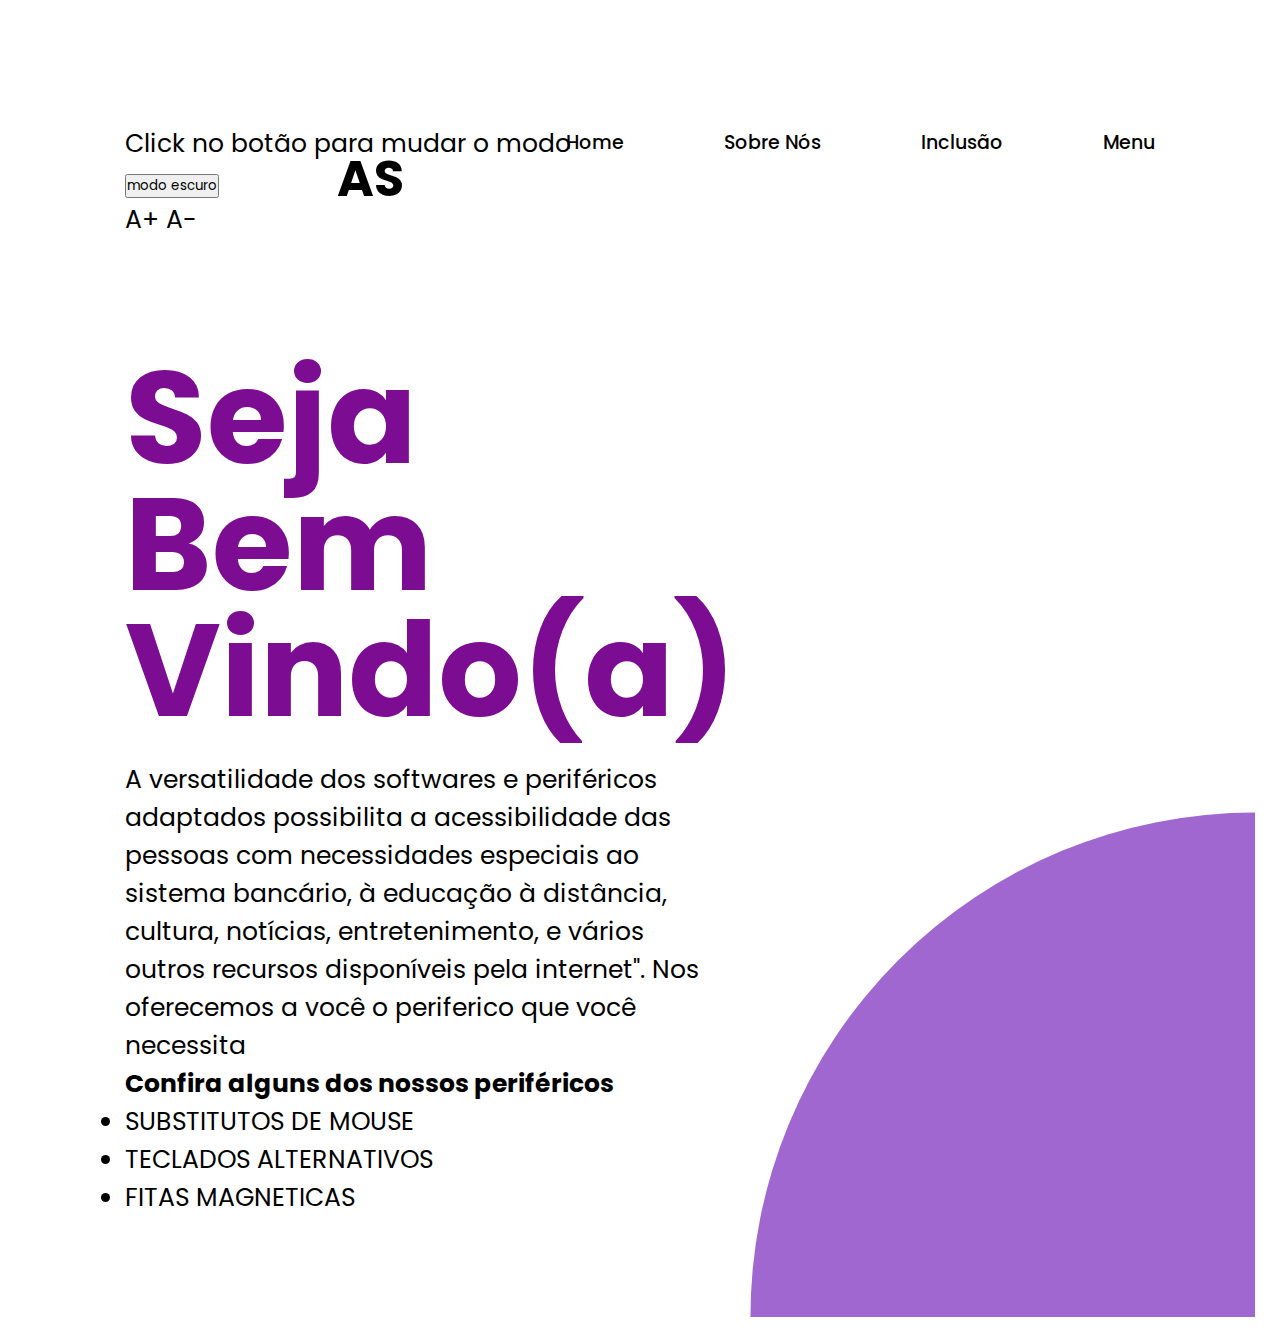
<file: SITEACD22/index.html>
<!DOCTYPE html>
<html lang="en">
<head>
    <meta charset="UTF-8">
    <meta http-equiv="X-UA-Compatible" content="IE=edge">
    <meta name="viewport" content="width=device-width, initial-scale=1.0">
    <link rel="stylesheet" href="style.css">
    <title>As</title>
</head>
<body class="body">
    <section class="body">
        <div class="circle"></div>
        <header class="body">
            <a href="#"><img src="img/logo.png" alt="" class="logo"></a>
            <h1><br><span>AS</span></h1>
            <nav class="navegation">
                <ul>
                    <li><a href="#">Home</a></li>
                    <li><a href="sobre.html">Sobre Nós</a></li>
                    <li><a href="inclusao.html">Inclusão</a></li>
                    <li><a href="#">Menu</a></li>
                </ul>
            </nav>
        </header>
        
       
        <div class="content">
            <div class="text">
                <p>Click no botão para mudar o modo</p>
      
      <button onclick="myFunction()">modo escuro</button>
                <BR><P>A+ A-</P><BR>
                <h2><br><span>Seja Bem Vindo(a)</span></h2>
                <p>A versatilidade dos softwares e periféricos adaptados possibilita a acessibilidade das pessoas com necessidades especiais ao sistema bancário, à educação à distância, cultura, notícias, entretenimento, e vários outros recursos disponíveis pela internet".
                    Nos oferecemos a você o periferico que você necessita</p>
                    
                        <H4>Confira alguns dos nossos periféricos</H4>
                        <ul>
                            <li>SUBSTITUTOS DE MOUSE</a></li>
                            <lI>TECLADOS ALTERNATIVOS</a></li>
                            <li>FITAS MAGNETICAS</a></li>
                            
                        </ul>
            </div>
        </div>
       
    </section>
    <div vw class="enabled">
        <div vw-access-button class="active"></div>
        <div vw-plugin-wrapper>
          <div class="vw-plugin-top-wrapper"></div>
        </div>
      </div>
      <script src="https://vlibras.gov.br/app/vlibras-plugin.js"></script>
      <script>
        new window.VLibras.Widget('https://vlibras.gov.br/app');

        function myFunction() {
         var element = document.body;
         element.classList.toggle("dark-mode");
      }
      </script>
    
    
</body>
</html>
</file>
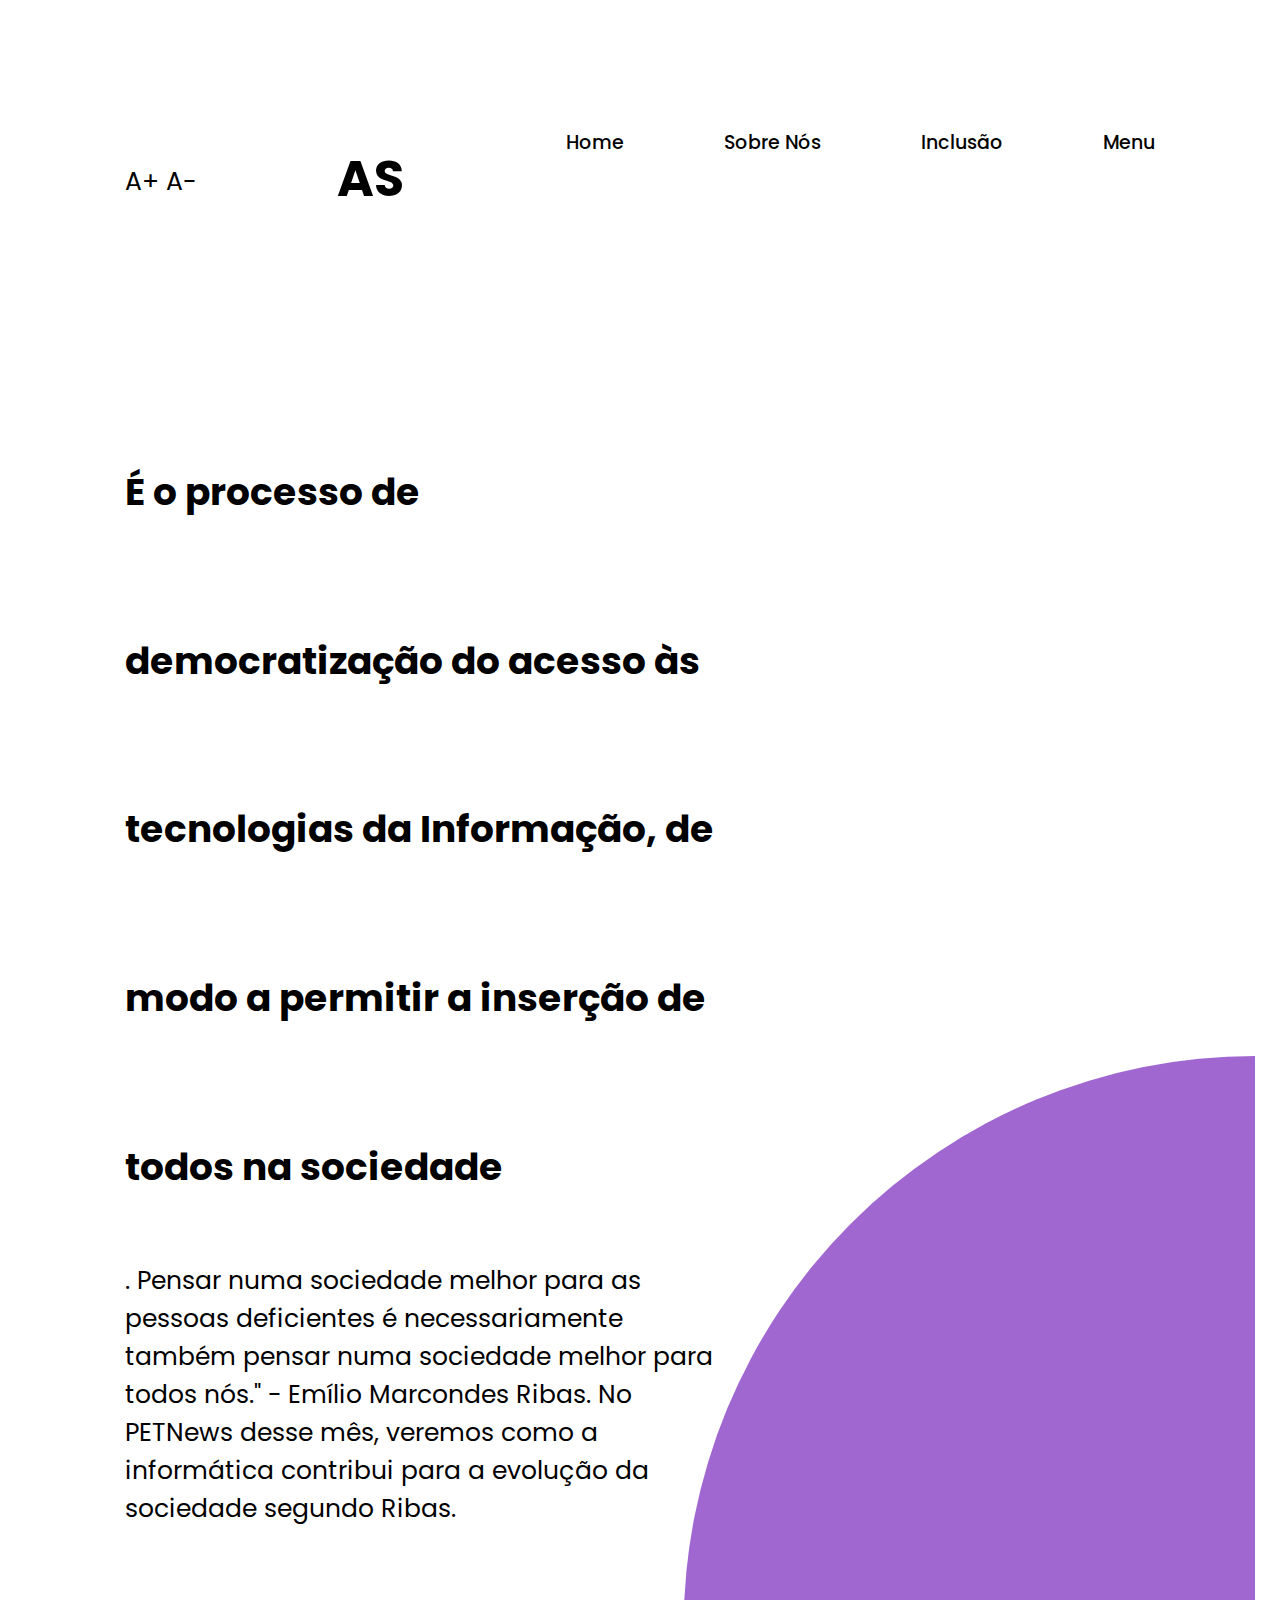
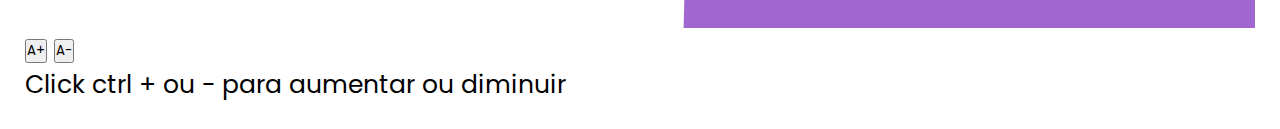
<file: SITEACD22/inclusao.html>
<!DOCTYPE html>
<html lang="en">
<head>
    <meta charset="UTF-8">
    <meta http-equiv="X-UA-Compatible" content="IE=edge">
    <meta name="viewport" content="width=device-width, initial-scale=1.0">
    <link rel="stylesheet" href="style.css">
    <title>As</title>
</head>
<body>
    <section>
        <div class="circle"></div>
        <header>
            <a href="#"><img src="img/logo.png" alt="" class="logo"></a>
            <h1><br><span>AS</span></h1>
            <nav class="navegation">
                <ul>
                    <li><a href="index.html">Home</a></li>
                    <li><a href="sobre.html">Sobre Nós</a></li>
                    <li><a href="inclusao.html">Inclusão</a></li>
                    <li><a href="#">Menu</a></li>
                </ul>
            </nav>
        </header>
        <div class="content">
            <div class="text">
                <BR><P>A+ A-</P><BR>
                <h1><br><span> É o processo de democratização do acesso às tecnologias da Informação, de modo a permitir a inserção de todos na sociedade</span></h1>
                <p>.
                    Pensar numa sociedade melhor para as pessoas deficientes é necessariamente também pensar numa sociedade melhor para todos nós." - Emílio Marcondes Ribas. No PETNews desse mês, veremos como a informática contribui para a evolução da sociedade segundo Ribas.</p>
                    
                     
            </div>
        </div>
       
    </section>
    
    <div vw class="enabled">
        <div vw-access-button class="active"></div>
        <div vw-plugin-wrapper>
          <div class="vw-plugin-top-wrapper"></div>
        </div>
      </div>
      <script src="https://vlibras.gov.br/app/vlibras-plugin.js"></script>
      <script>
        new window.VLibras.Widget('https://vlibras.gov.br/app');
        function myFunction() {
         var element = document.body;
         element.classList.toggle("dark-mode");
      }

      
      
      </script>
        <button onClick="fonte('a');">A+</button> <!-- Botão + -->
        
        <button onClick="fonte('d');">A-</button> <!-- Botão - -->
           <p>Click ctrl + ou - para aumentar ou diminuir</p>   
      </script>
</body>
</html>
</file>
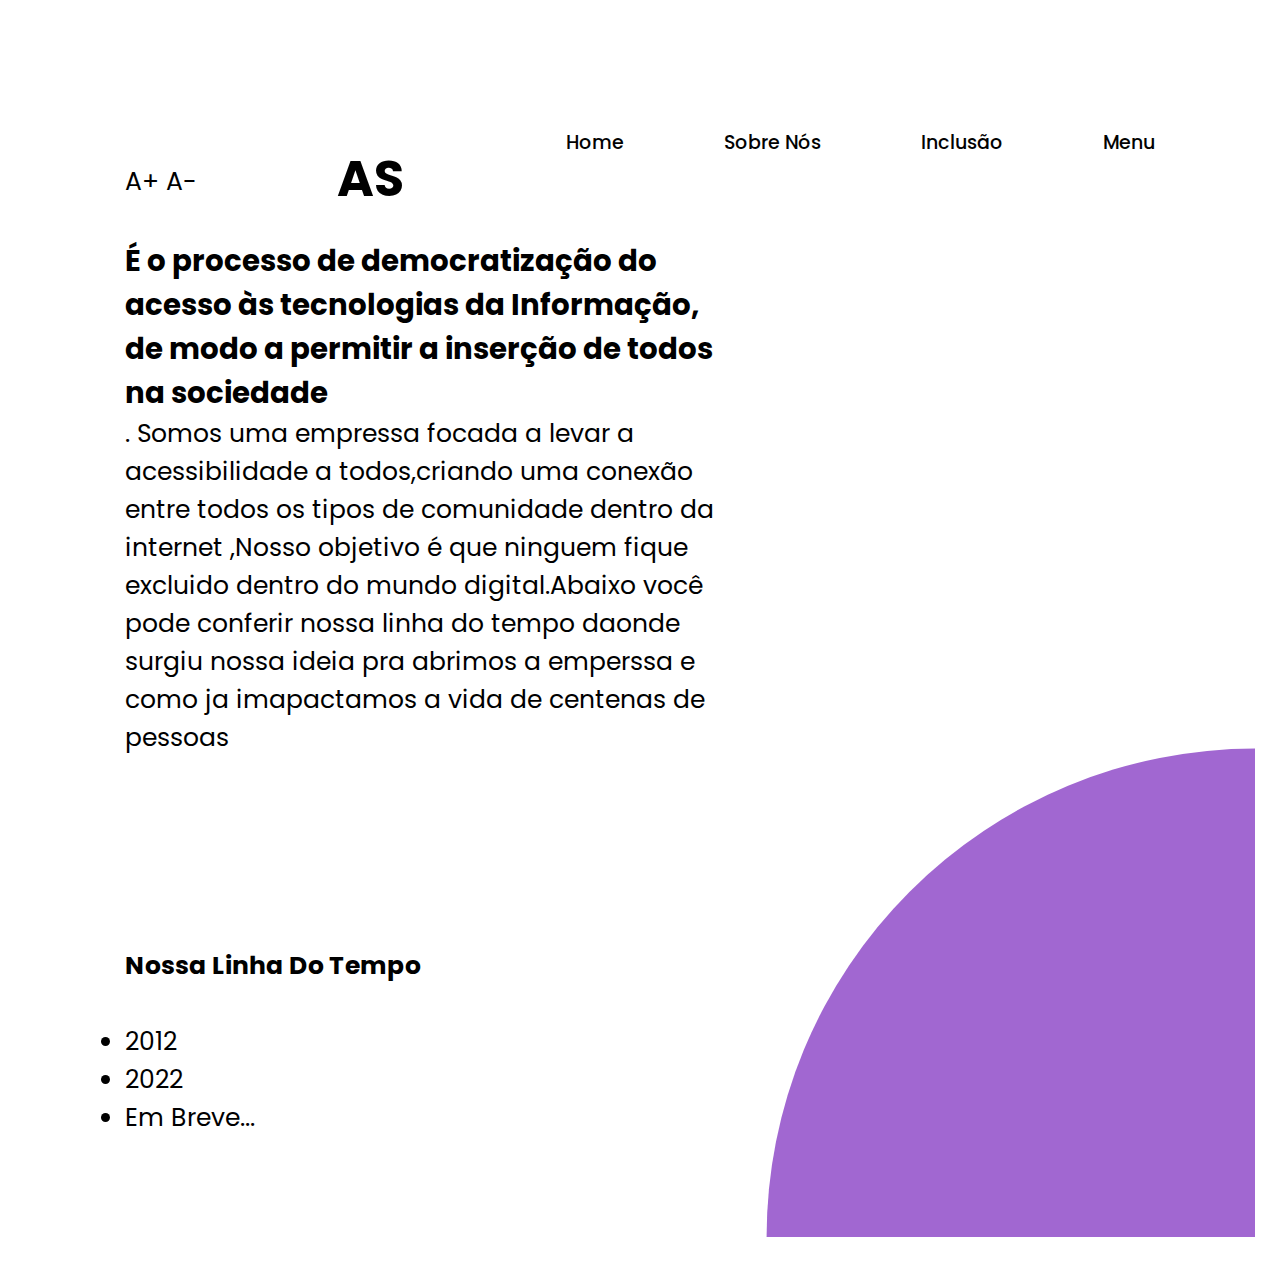
<file: SITEACD22/sobre.html>
<!DOCTYPE html>
<html lang="en">
<head>
    <meta charset="UTF-8">
    <meta http-equiv="X-UA-Compatible" content="IE=edge">
    <meta name="viewport" content="width=device-width, initial-scale=1.0">
    <link rel="stylesheet" href="style.css">
    <title>As</title>
</head>
<body>
    <section>
        <div class="circle"></div>
        <header>
            <a href="#"><img src="img/logo.png" alt="" class="logo"></a>
            <h1><br><span>AS</span></h1>
            <nav class="navegation">
                <ul>
                    <li><a href="index.html">Home</a></li>
                    <li><a href="sobre.html">Sobre Nós</a></li>
                    <li><a href="inclusao.html">Inclusão</a></li>
                    <li><a href="#">Menu</a></li>
                </ul>
            </nav>
        </header>
        <div class="content">
            <div class="text">
                <BR><P>A+ A-</P><BR>
                <h3> É o processo de democratização do acesso às tecnologias da Informação, de modo a permitir a inserção de todos na sociedade</h3>
                <p>.
                    Somos uma empressa focada a levar a acessibilidade a todos,criando uma conexão entre todos os tipos de comunidade dentro da internet ,Nosso objetivo é que ninguem fique excluido dentro do mundo digital.Abaixo você pode conferir nossa linha do tempo daonde surgiu  nossa ideia pra abrimos a emperssa e como ja imapactamos a vida de centenas de pessoas</p>
                    
                      <br> <br><br><br><br> <H4>Nossa Linha Do Tempo</H4><br>
                        <ul>
                            <li>2012</a></li>
                            <lI>2022</a></li>
                            <li>Em Breve...</a></li>
                            
                        </ul>
            </div>
        </div>
       
    </section>
    
    <div vw class="enabled">
        <div vw-access-button class="active"></div>
        <div vw-plugin-wrapper>
          <div class="vw-plugin-top-wrapper"></div>
        </div>
      </div>
      <script src="https://vlibras.gov.br/app/vlibras-plugin.js"></script>
      <script>
        new window.VLibras.Widget('https://vlibras.gov.br/app');

        
      </script>
</body>
</html>
</file>
<file: SITEACD22/style.css>
@import url('https://fonts.googleapis.com/css2?family=Poppins:wght@200;300;400;500;600;700;800;900&display=swap');

*{
    margin: 0;
    padding: 0;
    box-sizing: border-box;
    font-family: 'Poppins', sans-serif;
}
section{
    position: relative;
    width: 100%;
    min-height: 100vh;
    padding: 100px;
    display: flex;
    justify-content: space-between;
    align-items: center;
    background: #ffffff;
    overflow: hidden;
}
.circle{
    position: absolute;
    top: 0;
    left: 0;
    width: 100%;
    height: 100%;
    background: #a167d1;
    clip-path: circle(40% at bottom right);
}
header{
    position: absolute;
    top: 0;
    left: 0;
    width: 100%;
    padding: 40px 100px;
    display: flex;
    align-items: center;
    justify-content: space-between;
}
header .logo{
    position: relative;
    max-width: 150px;
}
header .navegation ul{
    position: relative;
    display: flex;
}
header .navegation  li{
    list-style: none;
}
header .navegation li a{
    display: inline-block;
    color: rgb(2, 2, 2);
    font-weight: 500;
    text-decoration: none;
    font-size: 19px;
    margin-left: 100px;
}
.content{
    position: relative;
    width: 100%;
    display: flex;
    align-items: center;
    justify-content: space-between;
}
.content .text{
    position: relative;
    max-width: 600px;
    margin-right: 20px;
}
.content .text h2{
    color: rgb(5, 5, 5);
    font-size: 1.5em;
    margin-bottom: 10px;
    line-height: 2.5em;
    font-weight: 700;
}
.content .text h2 span{
    font-size: 3.5em;
    color: #7c0c92;
}

.content .text h1{
    color: rgb(5, 5, 5);
    font-size: 1.5em;
    margin-bottom: 10px;
    line-height: 4.5em;
    font-weight: 700;
}
.content .text h1 span{
    font-size: 1.0em;
    color: #000000;
}
.content .text p{
    color: rgb(0, 0, 0);
}
.content .text a{
    display: inline-block;
    margin-top: 50px;
    padding: 10px 25px;
    background: #ffffff;
    color: rgb(250, 250, 250);
    font-weight: 500;
    letter-spacing: 1px;
    text-decoration: none;
    border-radius: 40px;
    transition: 0.3s ease-in-out;
}
.content .text a:hover{
    transform: translateY(-10px);
}
.icons{
    position: absolute;
    bottom: 40px;
    left: 100px;
    display: flex;
    justify-content: center;
    align-items: center;
}
.icons li{
    list-style: none;
}
.icons li a{
    display: inline-block;
    margin-left: 45px;
    background: #222;
    width: 50px;
    height: 50px;
    display: flex;
    justify-content: center;
    align-items: center;
    border-radius: 50%;
    transition:  0.3s ease-in-out;
}
.icons li a:hover{
    background: #e51e2a;
    transform: translateY(-10px);
}
.icons li a img{
    filter: invert(1);
    transform: scale(0.5);
}
.boxImg{
    position: absolute;
    right: 0;
    bottom: -40px;
}
.boxImg img{
    width: 200px;
}
.boxImg .img1{
    transform: rotate(-15deg)
}
.boxImg .img2{
    transform: rotate(5deg)
}
.boxImg .img3{
    transform: rotate(15deg)
}
.boxImg .img4{
    transform: rotate(-15deg)
}

body {
    padding: 25px;
    background-color: white;
    color: black;
    font-size: 25px;
  }
  
  .dark-mode {
    background-color: black;
    color: white;
  }
</file>
